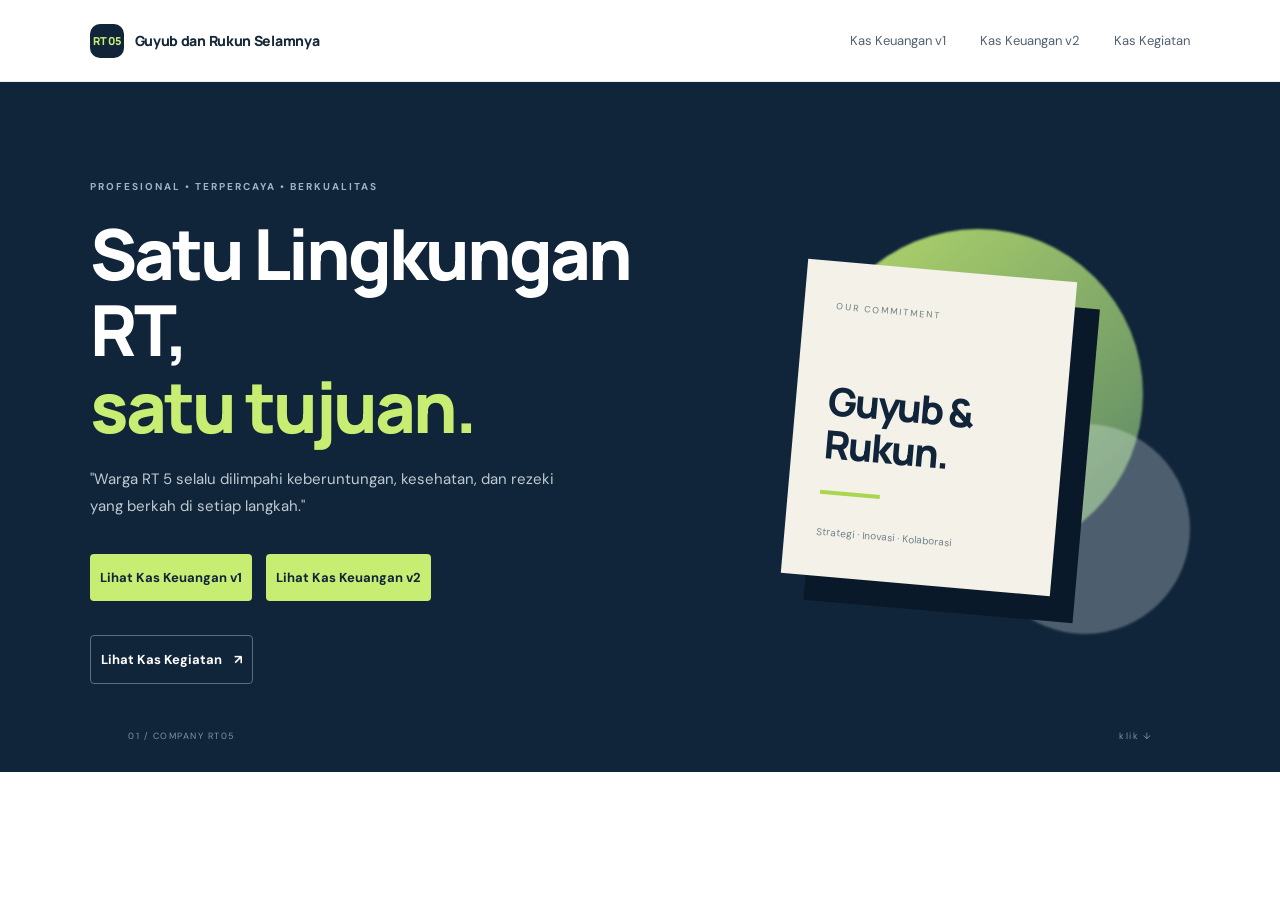
<file: index.html>
<!doctype html>
<html lang="id">
<head>
  <meta charset="utf-8">
  <meta name="viewport" content="width=device-width, initial-scale=1">
  <meta name="theme-color" content="#10243a">
  <meta name="description" content="Profil perusahaan, layanan, portofolio, dan kontak.">
  <title>Jurnal Kas Keuangan RT05</title>
  <link rel="manifest" href="manifest.webmanifest">
  <link rel="icon" href="icons/icon-192.png">
  <link rel="apple-touch-icon" href="icons/icon-192.png">
  <link rel="stylesheet" href="styles.css">
</head>
<body>
  <header class="site-header">
    <a class="brand" href="index.html" aria-label="Kembali ke beranda">
      <span class="brand-mark">RT 05</span><span>Guyub dan Rukun Selamnya</span>
    </a>
    <button class="menu-toggle" aria-label="Buka navigasi" aria-expanded="false">☰</button>
    <nav class="nav" aria-label="Navigasi utama">
        <a href="kas1.html" >Kas Keuangan v1</a><a href="kas2.html" >Kas Keuangan v2</a>
      <a href="kaskegiatan.html" > Kas Kegiatan</a>
    </nav>
  </header>

  <main>
    <section class="hero" id="beranda">
      <div class="hero-copy">
        <p class="eyebrow">PROFESIONAL • TERPERCAYA • BERKUALITAS</p>
        <h1>Satu Lingkungan RT,<br><em>satu tujuan.</em></h1>
        <p class="lead">"Warga RT 5 selalu dilimpahi keberuntungan, kesehatan, dan rezeki yang berkah di setiap langkah."</p>
        <div class="hero-actions">
          <a class="btn btn-primary" href="kas1.html" >Lihat Kas Keuangan v1</a>
		  <a class="btn btn-primary" href="kas2.html" >Lihat Kas Keuangan v2</a>
          
        </div>
		
		<div class="hero-actions">
        <a class="btn btn-ghost" href="kaskegiatan.html" >Lihat Kas Kegiatan<span>↗</span></a>
		   </div>
		   
      </div>
      <div class="hero-art" aria-label="Ilustrasi abstrak perusahaan">
        <div class="orb orb-one"></div><div class="orb orb-two"></div>
        <div class="art-card"><span class="art-label">OUR COMMITMENT</span><strong>Guyub &<br>Rukun.</strong><div class="art-line"></div><small>Strategi · Inovasi · Kolaborasi</small></div>
      </div>
      <div class="hero-bottom"><span>01 / COMPANY RT05</span><span>klik ↓</span></div>
    </section>
	
	
	
	 
	
	
	
	
	
	
	
	
	
	
	
	
<!--
    <section class="section about" id="tentang">
      <div class="section-tag">01 — TENTANG KAMI</div>
      <div class="section-content">
        <h2>Partner yang tepat<br>untuk <em>bertumbuh.</em></h2>
        <p class="section-intro">Nama Perusahaan adalah perusahaan yang berfokus pada penyediaan solusi profesional sesuai kebutuhan pelanggan. Kami percaya hasil terbaik lahir dari pemahaman yang kuat, proses yang terukur, dan hubungan jangka panjang.</p>
        <div class="stats">
          <div><strong>10<span>+</span></strong><small>Tahun pengalaman</small></div>
          <div><strong>120<span>+</span></strong><small>Proyek terselesaikan</small></div>
          <div><strong>98<span>%</span></strong><small>Kepuasan pelanggan</small></div>
        </div>
      </div>
    </section>

    <section class="section services" id="layanan">
      <div class="section-tag">02 — LAYANAN</div>
      <div class="section-content">
        <div class="section-heading"><h2>Apa yang<br><em>kami kerjakan.</em></h2><p>Solusi terintegrasi yang dirancang untuk menjawab tantangan dan membuka peluang baru.</p></div>
        <div class="service-grid">
          <article class="service-card"><span>01</span><div class="service-icon">✳</div><h3>Konsultasi & Strategi</h3><p>Analisis kebutuhan dan rekomendasi strategis untuk membantu Anda mengambil keputusan yang tepat.</p><a href="#kontak">Diskusikan kebutuhan ↗</a></article>
          <article class="service-card"><span>02</span><div class="service-icon">◈</div><h3>Solusi Profesional</h3><p>Pelaksanaan layanan secara terencana dengan standar kualitas dan hasil yang terukur.</p><a href="#kontak">Diskusikan kebutuhan ↗</a></article>
          <article class="service-card"><span>03</span><div class="service-icon">⌘</div><h3>Dukungan Berkelanjutan</h3><p>Pendampingan dan evaluasi agar solusi terus relevan seiring perkembangan bisnis Anda.</p><a href="#kontak">Diskusikan kebutuhan ↗</a></article>
        </div>
      </div>
    </section>

    <section class="feature" id="keunggulan">
      <div class="feature-visual"><div class="feature-stamp">BUILT ON<br>TRUST<span>✳</span></div></div>
      <div class="feature-copy"><div class="section-tag">03 — MENGAPA KAMI</div><h2>Komitmen pada<br><em>hasil terbaik.</em></h2>
        <ul class="values">
          <li><b>01</b><div><strong>Berorientasi pada pelanggan</strong><p>Memahami kebutuhan Anda sebelum merancang solusi.</p></div></li>
          <li><b>02</b><div><strong>Tim yang kompeten</strong><p>Didukung tenaga profesional dan proses kerja yang jelas.</p></div></li>
          <li><b>03</b><div><strong>Kualitas dan integritas</strong><p>Menjaga transparansi, tanggung jawab, dan mutu pekerjaan.</p></div></li>
        </ul>
      </div>
    </section>
	
	

    <section class="contact" id="kontak">
      <div class="section-tag">04 — HUBUNGI KAMI</div>
      <h2>Mari mulai<br><em>percakapan.</em></h2>
      <p>Punya kebutuhan atau ingin berkolaborasi? Ceritakan kepada kami.</p>
      <div class="contact-row">
        <a class="contact-email" href="mailto:halo@namaperusahaan.co.id">halo@namaperusahaan.co.id ↗</a>
        <div class="contact-meta"><span>ALAMAT</span><strong>Alamat perusahaan, Kota, Indonesia</strong></div>
        <div class="contact-meta"><span>TELEPON</span><strong>+62 812-0000-0000</strong></div>
      </div>
    </section>
  </main> 
  
  -->
<!--
  <footer><a class="brand" href="#beranda"><span class="brand-mark">NP</span><span>Nama Perusahaan</span></a><span>© <span id="year"></span> Nama Perusahaan. All rights reserved.</span><a href="#beranda">Kembali ke atas ↑</a></footer>
  <button class="install-prompt" id="installBtn" hidden>＋ Install aplikasi</button> -->
  <script src="app.js"></script>
</body>
</html>
</file>
<file: styles.css>
@import url('https://fonts.googleapis.com/css2?family=DM+Sans:wght@400;500;600;700&family=Manrope:wght@400;500;600;700;800&display=swap');
:root{--navy:#10243a;--ink:#15283a;--muted:#687887;--cream:#f5f3ee;--lime:#c7ed72;--line:#dfe4e5}
*{box-sizing:border-box}html{scroll-behavior:smooth;scroll-padding-top:90px}body{margin:0;background:#fff;color:var(--ink);font-family:'DM Sans',sans-serif}a{color:inherit;text-decoration:none}.site-header{height:82px;padding:0 7vw;display:flex;align-items:center;justify-content:space-between;background:#fff;position:sticky;top:0;z-index:10;border-bottom:1px solid #edf0ef}.brand{display:flex;align-items:center;gap:11px;font:800 14px Manrope,sans-serif;letter-spacing:-.3px}.brand-mark{width:34px;height:34px;background:var(--navy);color:var(--lime);display:grid;place-items:center;border-radius:10px;font-size:11px}.nav{display:flex;gap:34px;font-size:13px;color:#526171}.nav a:hover,footer a:hover{color:#779b28}.menu-toggle{display:none;border:0;background:none;font-size:24px;color:var(--navy)}
.hero{min-height:690px;background:var(--navy);color:white;padding-top: 10px;padding-right: 7vw;padding-bottom: 10px; padding-left: 7vw;position:relative;overflow:hidden;display:grid;grid-template-columns:1.05fr .95fr;align-items:center}.hero-copy{position:relative;z-index:2;max-width:600px}.eyebrow,.section-tag{font-size:10px;letter-spacing:2px;font-weight:700;color:#9bb5c3}.hero h1,.section h2,.feature h2,.contact h2{font:800 clamp(43px,5.5vw,76px)/1.08 Manrope,sans-serif;letter-spacing:-3px;margin:22px 0}.hero h1 em,.section h2 em,.feature h2 em,.contact h2 em{font-style:normal;color:var(--lime)}.lead{max-width:490px;color:#c0cbd1;line-height:1.8;font-size:15px}.hero-actions{display:flex;gap:14px;margin-top:34px;align-items:center}.btn{padding:15px 10px;border-radius:4px;font-size:13px;font-weight:700}.btn-primary{background:var(--lime);color:var(--navy)}.btn-ghost{border:1px solid #5c6d7c;color:white}.btn-ghost span{margin-left:12px}.hero-art{height:440px;position:relative;display:grid;place-items:center}.orb{position:absolute;border-radius:50%;filter:blur(1px)}.orb-one{width:330px;height:330px;background:linear-gradient(140deg,#c7ed72,#5d8b6a);right:9%;top:5%;opacity:.9}.orb-two{width:210px;height:210px;background:#d8e5e0;right:0;bottom:3%;mix-blend-mode:screen;opacity:.3}.art-card{position:relative;width:270px;height:315px;background:#f3f1e8;color:var(--navy);padding:32px;transform:rotate(5deg);box-shadow:25px 25px 0 #0a1929}.art-label{font-size:9px;letter-spacing:2px;color:#6e7e7e}.art-card strong{display:block;font:800 39px/1.1 Manrope;margin-top:65px;letter-spacing:-2px}.art-line{height:4px;width:60px;background:#a9d64e;margin:25px 0}.art-card small{font-size:10px;color:#71808a}.hero-bottom{position:absolute;bottom:30px;left:10vw;right:10vw;display:flex;justify-content:space-between;color:#8294a0;font-size:9px;letter-spacing:1.5px}
.section{padding:120px 10vw;display:grid;grid-template-columns:.7fr 1.3fr;gap:50px}.section-tag{color:#84939b;padding-top:13px}.section h2,.feature h2,.contact h2{font-size:clamp(38px,4.5vw,59px);color:var(--navy);margin:0 0 28px}.section h2 em,.feature h2 em,.contact h2 em{color:#8dbb37}.section-intro{max-width:700px;color:var(--muted);line-height:1.9;font-size:15px}.stats{display:flex;gap:60px;margin-top:54px;padding-top:30px;border-top:1px solid var(--line)}.stats strong{display:block;font:800 37px Manrope;color:var(--navy)}.stats strong span{color:#8dbb37}.stats small{font-size:11px;color:#82909a}.services{background:var(--cream)}.section-heading{display:flex;justify-content:space-between;align-items:end;gap:30px}.section-heading>p{max-width:270px;color:var(--muted);font-size:13px;line-height:1.8;margin-bottom:32px}.service-grid{display:grid;grid-template-columns:repeat(3,1fr);gap:15px;margin-top:22px}.service-card{background:white;padding:28px 24px;min-height:290px;position:relative}.service-card>span{font-size:10px;color:#91a0a4}.service-icon{font-size:26px;color:#8dbb37;margin:28px 0 18px}.service-card h3{font:700 17px Manrope;margin:0 0 12px}.service-card p{font-size:12px;line-height:1.8;color:var(--muted);min-height:66px}.service-card a{font-size:10px;font-weight:700;color:#71962c}
.feature{display:grid;grid-template-columns:1fr 1fr;min-height:650px}.feature-visual{background:linear-gradient(145deg,#c8e5a0,#789d78);display:grid;place-items:center;position:relative;overflow:hidden}.feature-visual:before,.feature-visual:after{content:"";position:absolute;border:1px solid #ffffff80;border-radius:50%;width:480px;height:480px}.feature-visual:after{width:340px;height:340px}.feature-stamp{position:relative;z-index:1;width:220px;height:220px;border-radius:50%;background:var(--navy);color:white;display:grid;place-content:center;text-align:center;font:800 27px/1.1 Manrope;letter-spacing:-1px;box-shadow:18px 18px 0 #ffffff60}.feature-stamp span{color:var(--lime);font-size:34px}.feature-copy{padding:100px 9vw 80px 7vw}.feature-copy .section-tag{padding:0}.feature h2{margin-top:25px}.values{list-style:none;padding:0;margin:38px 0 0}.values li{display:flex;gap:22px;padding:20px 0;border-top:1px solid var(--line)}.values li>b{font-size:11px;color:#8dbb37}.values strong{font:700 14px Manrope}.values p{margin:7px 0 0;font-size:12px;color:var(--muted)}
.contact{background:var(--navy);color:white;padding:100px 10vw}.contact .section-tag{color:#9bb5c3}.contact h2{color:white;margin-top:25px}.contact>p{color:#b8c5cc;font-size:14px}.contact-row{display:flex;gap:50px;align-items:center;border-top:1px solid #415263;margin-top:55px;padding-top:30px;flex-wrap:wrap}.contact-email{font:700 19px Manrope;color:var(--lime)}.contact-meta{display:grid;gap:8px}.contact-meta span{font-size:9px;letter-spacing:1.5px;color:#8fa1ac}.contact-meta strong{font-size:11px;font-weight:500}footer{padding:28px 7vw;display:flex;justify-content:space-between;align-items:center;gap:20px;font-size:10px;color:#7c8991}.install-prompt{position:fixed;right:20px;bottom:20px;z-index:20;border:0;border-radius:30px;padding:14px 20px;background:var(--lime);color:var(--navy);font-weight:700;box-shadow:0 8px 25px #0002;cursor:pointer}
@media(max-width:800px){.site-header{height:70px;padding:0 6vw}.menu-toggle{display:block}.nav{display:none;position:absolute;top:69px;left:0;right:0;background:white;padding:22px 6vw;flex-direction:column;gap:20px;border-bottom:1px solid var(--line)}.nav.open{display:flex}.hero{padding:80px 7vw 70px;grid-template-columns:1fr;min-height:auto}.hero h1{font-size:51px}.hero-art{height:340px;margin-top:35px}.orb-one{width:250px;height:250px}.art-card{width:220px;height:260px;padding:25px}.art-card strong{font-size:32px;margin-top:45px}.hero-bottom{left:7vw;right:7vw}.section{padding:80px 7vw;grid-template-columns:1fr;gap:28px}.section-heading{display:block}.section-heading>p{margin-top:0}.stats{gap:25px;justify-content:space-between}.stats strong{font-size:29px}.service-grid{grid-template-columns:1fr}.service-card{min-height:0}.service-card p{min-height:0}.feature{grid-template-columns:1fr}.feature-visual{min-height:350px}.feature-copy{padding:75px 7vw}.contact{padding:80px 7vw}.contact-row{gap:28px}footer{padding:25px 6vw;flex-wrap:wrap}footer>span{order:3;width:100%}}
@media(prefers-reduced-motion:no-preference){.btn,.service-card{transition:transform .2s ease,background .2s ease}.btn:hover{transform:translateY(-2px)}.service-card:hover{transform:translateY(-4px)}}
</file>
